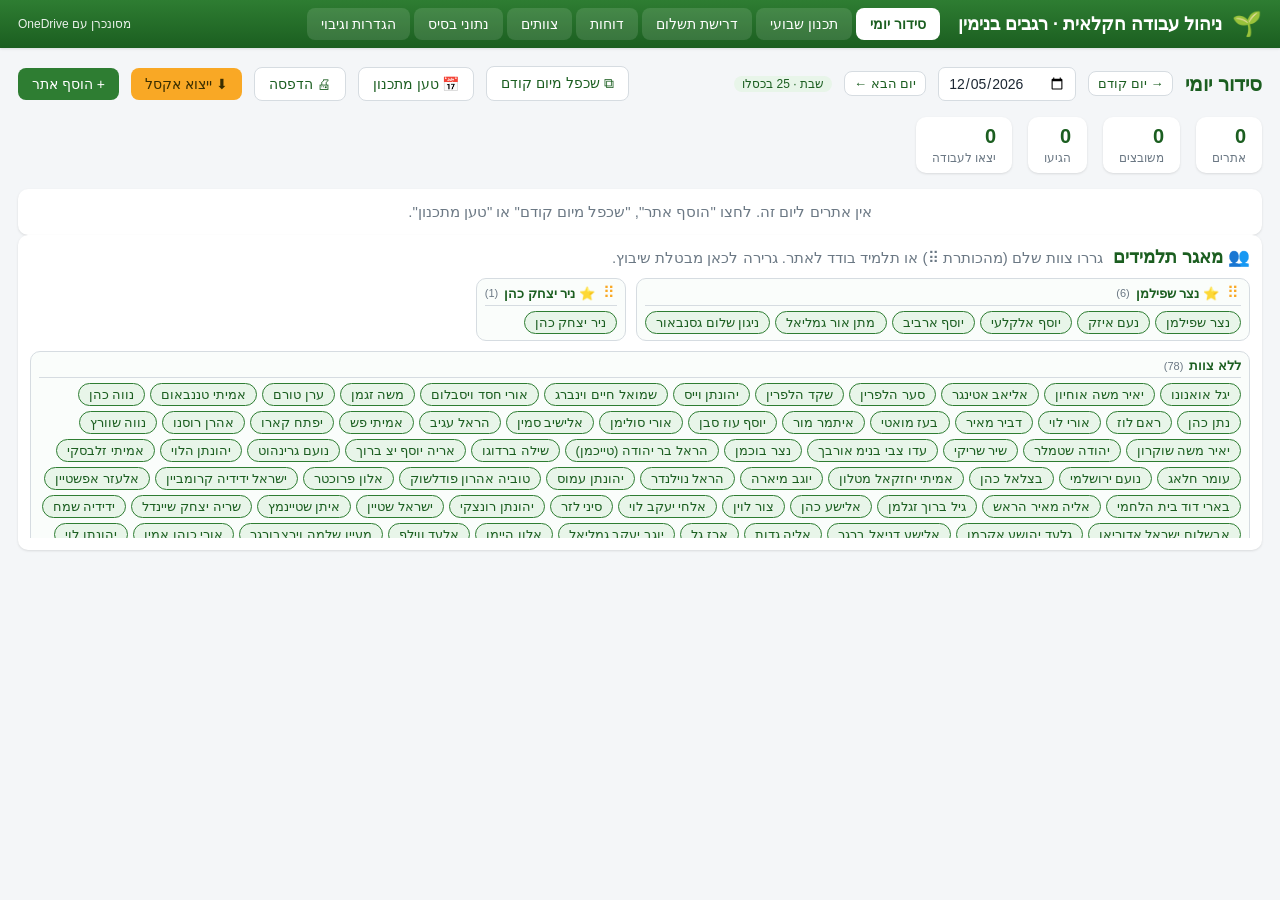
<file: ניהול-חקלאות/index.html>
<!DOCTYPE html>
<html lang="he" dir="rtl">
<head>
  <meta charset="UTF-8" />
  <meta name="viewport" content="width=device-width, initial-scale=1.0" />
  <title>ניהול עבודה חקלאית — רגבים בנימין</title>
  <link rel="stylesheet" href="styles.css?v=5" />
</head>
<body>
  <header class="topbar no-print">
    <div class="brand">
      <span class="logo">🌱</span>
      <h1>ניהול עבודה חקלאית · רגבים בנימין</h1>
    </div>
    <nav class="tabs" id="tabs">
      <button data-tab="daily" class="active">סידור יומי</button>
      <button data-tab="weekly">תכנון שבועי</button>
      <button data-tab="billing">דרישת תשלום</button>
      <button data-tab="reports">דוחות</button>
      <button data-tab="teams">צוותים</button>
      <button data-tab="base">נתוני בסיס</button>
      <button data-tab="settings">הגדרות וגיבוי</button>
    </nav>
    <div class="status"><span id="saveStatus">נשמר מקומית</span></div>
  </header>

  <main id="view"></main>

  <!-- ספריות ומודולים (סקריפטים קלאסיים — עובד מ-file://) -->
  <script src="vendor/xlsx.full.min.js"></script>
  <script src="js/seed-data.js?v=5"></script>
  <script src="js/util.js?v=5"></script>
  <script src="js/store.js?v=5"></script>
  <script src="js/importExcel.js?v=5"></script>
  <script src="js/base.js?v=5"></script>
  <script src="js/weekly.js?v=5"></script>
  <script src="js/daily.js?v=5"></script>
  <script src="js/billing.js?v=5"></script>
  <script src="js/reports.js?v=5"></script>
  <script src="js/teams.js?v=5"></script>
  <script src="js/settings.js?v=5"></script>
  <script src="js/app.js?v=5"></script>
</body>
</html>
</file>
<file: ניהול-חקלאות/styles.css>
/* styles.css — עיצוב RTL לאפליקציית ניהול חקלאות */
:root {
  --green: #2e7d32;
  --green-dark: #1b5e20;
  --green-light: #e8f5e9;
  --accent: #f9a825;
  --bg: #f4f6f8;
  --card: #ffffff;
  --border: #d6dce1;
  --text: #1c2733;
  --muted: #6b7884;
  --danger: #c62828;
  --radius: 10px;
  --shadow: 0 1px 3px rgba(0,0,0,.08), 0 1px 2px rgba(0,0,0,.04);
}

* { box-sizing: border-box; }
html, body { margin: 0; padding: 0; }
body {
  font-family: "Segoe UI", "Rubik", Arial, sans-serif;
  background: var(--bg);
  color: var(--text);
  font-size: 15px;
  direction: rtl;
}

/* ---------- סרגל עליון ---------- */
.topbar {
  background: linear-gradient(180deg, var(--green), var(--green-dark));
  color: #fff;
  padding: 8px 18px;
  display: flex;
  align-items: center;
  gap: 18px;
  flex-wrap: wrap;
  box-shadow: var(--shadow);
}
.brand { display: flex; align-items: center; gap: 10px; }
.brand h1 { font-size: 18px; margin: 0; font-weight: 600; }
.logo { font-size: 24px; }
.tabs { display: flex; gap: 4px; flex: 1; flex-wrap: wrap; }
.tabs button {
  background: rgba(255,255,255,.12);
  color: #fff; border: 0; padding: 8px 14px;
  border-radius: 8px; cursor: pointer; font-size: 14px; font-family: inherit;
  transition: background .15s;
}
.tabs button:hover { background: rgba(255,255,255,.25); }
.tabs button.active { background: #fff; color: var(--green-dark); font-weight: 600; }
.status { font-size: 12px; opacity: .9; }

/* ---------- אזור תוכן ---------- */
main { padding: 18px; max-width: 1400px; margin: 0 auto; }
.page-head {
  display: flex; align-items: center; gap: 12px; flex-wrap: wrap; margin-bottom: 16px;
}
.page-head h2 { margin: 0; font-size: 20px; color: var(--green-dark); }
.spacer { flex: 1; }

/* ---------- כפתורים ---------- */
.btn {
  background: var(--green); color: #fff; border: 0; padding: 8px 14px;
  border-radius: 8px; cursor: pointer; font-size: 14px; font-family: inherit;
  display: inline-flex; align-items: center; gap: 6px; transition: filter .15s;
}
.btn:hover { filter: brightness(1.08); }
.btn.secondary { background: #fff; color: var(--green-dark); border: 1px solid var(--border); }
.btn.accent { background: var(--accent); color: #3a2e00; }
.btn.danger { background: #fff; color: var(--danger); border: 1px solid var(--danger); }
.btn.small { padding: 4px 9px; font-size: 13px; }
.btn:disabled { opacity: .5; cursor: not-allowed; }

/* ---------- טפסים ---------- */
input, select, textarea {
  font-family: inherit; font-size: 14px; padding: 7px 9px;
  border: 1px solid var(--border); border-radius: 7px; background: #fff; color: var(--text);
}
input:focus, select:focus, textarea:focus { outline: 2px solid var(--green-light); border-color: var(--green); }
label { font-size: 13px; color: var(--muted); display: block; margin-bottom: 3px; }
.field { margin-bottom: 10px; }
.row { display: flex; gap: 12px; flex-wrap: wrap; }
.row > .field { flex: 1; min-width: 140px; }

/* ---------- טבלאות ---------- */
table.grid { width: 100%; border-collapse: collapse; background: var(--card); border-radius: var(--radius); overflow: hidden; box-shadow: var(--shadow); }
table.grid th, table.grid td { padding: 8px 10px; border-bottom: 1px solid var(--border); text-align: right; }
table.grid th { background: var(--green-light); color: var(--green-dark); font-weight: 600; font-size: 13px; }
table.grid tr:hover td { background: #fafdfb; }
table.grid td.actions { white-space: nowrap; text-align: left; }
.muted { color: var(--muted); }
.center { text-align: center; }
.empty { padding: 30px; text-align: center; color: var(--muted); }

/* ---------- כרטיסים ---------- */
.card { background: var(--card); border-radius: var(--radius); box-shadow: var(--shadow); padding: 14px; }

/* ---------- תת-טאבים ---------- */
.subtabs { display: flex; gap: 6px; margin-bottom: 14px; flex-wrap: wrap; }
.subtabs button { background: #fff; border: 1px solid var(--border); padding: 7px 14px; border-radius: 20px; cursor: pointer; font-family: inherit; font-size: 14px; }
.subtabs button.active { background: var(--green); color: #fff; border-color: var(--green); }

/* ---------- מסך סידור יומי ---------- */
.day-board { display: flex; gap: 12px; overflow-x: auto; padding-bottom: 10px; align-items: flex-start; }
.site-card { background: var(--card); border-radius: var(--radius); box-shadow: var(--shadow); width: 270px; min-width: 270px; display: flex; flex-direction: column; border-top: 4px solid var(--green); }
.site-card .sc-head { padding: 10px; border-bottom: 1px solid var(--border); }
.site-card .sc-head h3 { margin: 0 0 6px; font-size: 16px; color: var(--green-dark); }
.site-card .sc-meta { font-size: 12px; color: var(--muted); line-height: 1.5; }
.site-card .sc-body { padding: 10px; }
.site-card .sc-students { list-style: none; margin: 6px 0; padding: 0; }
.site-card .sc-students li { display: flex; align-items: center; gap: 6px; padding: 4px 6px; border-radius: 6px; font-size: 13px; }
.site-card .sc-students li:hover { background: var(--green-light); }
.site-card .sc-students li.duty { background: #fff8e1; }
.site-card .sc-foot { margin-top: auto; padding: 8px 10px; border-top: 1px solid var(--border); font-size: 12px; background: #fafafa; border-radius: 0 0 var(--radius) var(--radius); }
.chk { display: inline-flex; gap: 3px; align-items: center; }
.pool { background: var(--card); border-radius: var(--radius); box-shadow: var(--shadow); padding: 12px; margin-bottom: 14px; }
.pool .chips { display: flex; flex-wrap: wrap; gap: 6px; margin-top: 8px; max-height: 160px; overflow-y: auto; }
.chip { background: var(--green-light); border: 1px solid var(--green); color: var(--green-dark); border-radius: 16px; padding: 3px 10px; font-size: 13px; cursor: grab; user-select: none; }
.chip.assigned { opacity: .35; }
.chip:active { cursor: grabbing; }

/* מאגר תלמידים מחולק לצוותים */
.pool { position: sticky; bottom: 0; }
.pool.drag-over { outline: 2px dashed var(--accent); outline-offset: -4px; }
.pool-groups { display: flex; flex-wrap: wrap; gap: 10px; margin-top: 10px; max-height: 260px; overflow-y: auto; }
.pool-group { border: 1px solid var(--border); border-radius: 10px; padding: 6px 8px; background: #fafdfb; min-width: 150px; }
.pg-head { display: flex; align-items: center; gap: 6px; margin-bottom: 5px; padding-bottom: 4px; border-bottom: 1px solid var(--border); }
.pg-head.all-assigned .pg-title { opacity: .45; }
.pg-title { font-weight: 600; color: var(--green-dark); font-size: 13px; }
.grip { cursor: grab; color: var(--accent); font-size: 16px; line-height: 1; padding: 0 2px; }
.grip:active { cursor: grabbing; }
.pg-chips { display: flex; flex-wrap: wrap; gap: 5px; }

/* הדגשת כרטיס אתר בזמן גרירה מעליו */
.site-card.drag-over { outline: 2px dashed var(--green); outline-offset: -3px; }
/* ראש צוות בתוך כרטיס אתר */
.site-card .sc-students li.leader { background: #fff8e1; font-weight: 600; }
.site-card .sc-students li[draggable] { cursor: grab; }
.tag { display: inline-block; background: var(--green-light); color: var(--green-dark); border-radius: 10px; padding: 1px 8px; font-size: 12px; }

/* ---------- תכנון שבועי ---------- */
.week-grid { display: grid; grid-template-columns: repeat(7, 1fr); gap: 8px; }
.week-day { background: var(--card); border-radius: var(--radius); box-shadow: var(--shadow); padding: 8px; min-height: 150px; display: flex; flex-direction: column; }
.week-day h4 { margin: 0 0 4px; font-size: 14px; color: var(--green-dark); }
.week-day .heb { font-size: 11px; color: var(--muted); margin-bottom: 6px; }
.plan-item { background: var(--green-light); border-radius: 6px; padding: 4px 6px; font-size: 12px; margin-bottom: 4px; position: relative; }
.plan-item .grp { font-weight: 700; color: var(--accent); }
.plan-item .x { position: absolute; left: 4px; top: 2px; cursor: pointer; color: var(--danger); font-size: 12px; }

/* ---------- סיכומים ---------- */
.totbar { display: flex; gap: 16px; flex-wrap: wrap; margin: 8px 0 16px; }
.totbar .t { background: var(--card); border-radius: var(--radius); box-shadow: var(--shadow); padding: 8px 16px; }
.totbar .t b { font-size: 20px; color: var(--green-dark); display: block; }
.totbar .t span { font-size: 12px; color: var(--muted); }

/* ---------- מודאל ---------- */
.modal-bg { position: fixed; inset: 0; background: rgba(0,0,0,.4); display: flex; align-items: center; justify-content: center; z-index: 100; }
.modal { background: #fff; border-radius: var(--radius); box-shadow: 0 10px 40px rgba(0,0,0,.3); width: min(560px, 92vw); max-height: 88vh; overflow-y: auto; }
.modal-head { padding: 14px 18px; border-bottom: 1px solid var(--border); display: flex; align-items: center; }
.modal-head h3 { margin: 0; font-size: 18px; color: var(--green-dark); }
.modal-head .x { margin-right: auto; cursor: pointer; font-size: 22px; color: var(--muted); background: none; border: 0; }
.modal-body { padding: 18px; }
.modal-foot { padding: 14px 18px; border-top: 1px solid var(--border); display: flex; gap: 8px; justify-content: flex-start; }

/* ---------- הדפסה ---------- */
@media print {
  .no-print, .topbar, .page-head .btn, .subtabs { display: none !important; }
  body { background: #fff; }
  main { padding: 0; max-width: 100%; }
  .day-board { display: flex; flex-wrap: wrap; overflow: visible; }
  .site-card { box-shadow: none; border: 1px solid #999; page-break-inside: avoid; width: 240px; min-width: 240px; }
  .week-grid { gap: 2px; }
  .week-day { box-shadow: none; border: 1px solid #999; }
  table.grid { box-shadow: none; }
  table.grid th, table.grid td { border: 1px solid #999; }
}
.print-only { display: none; }
@media print { .print-only { display: block; } }
</file>
